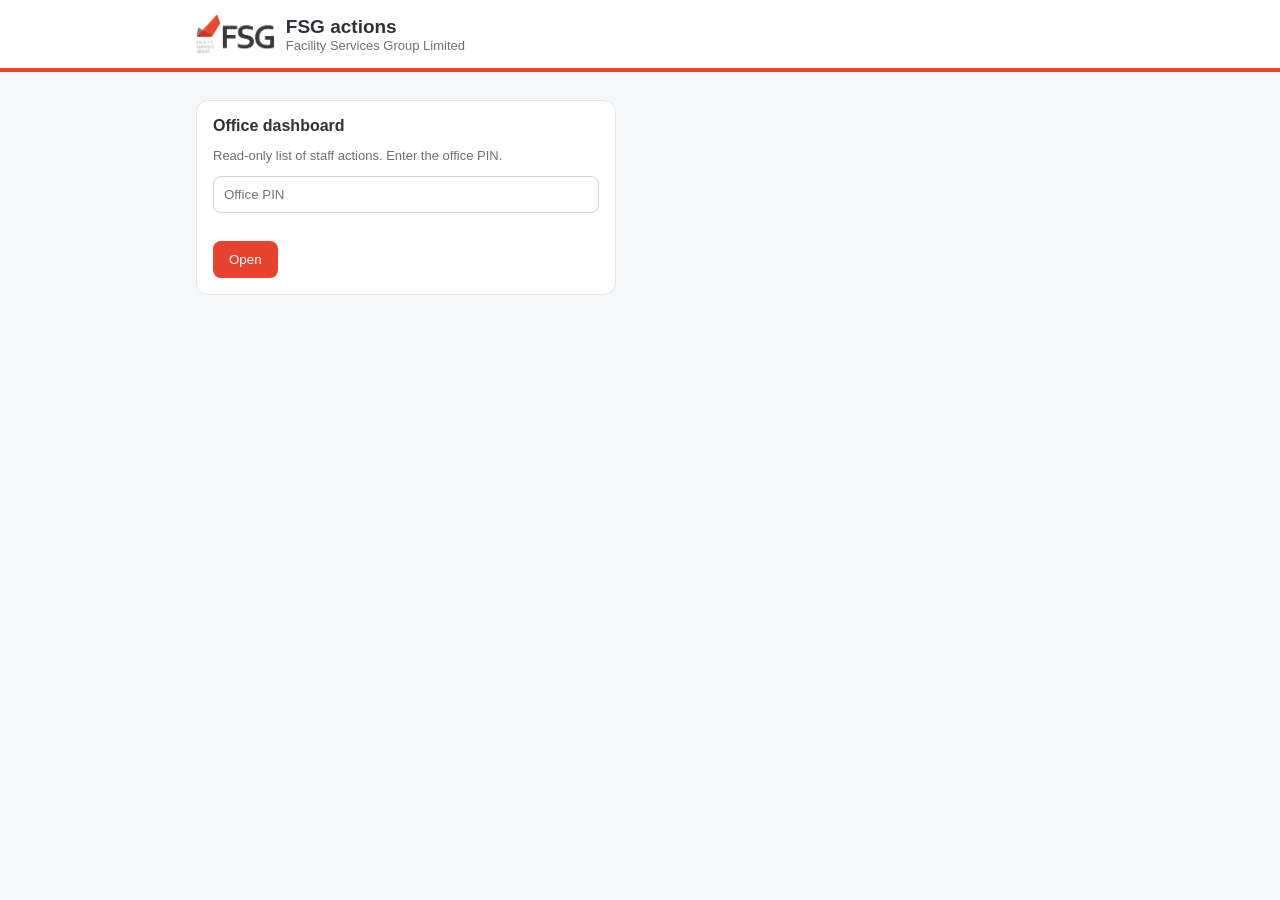
<file: actions/index.html>
<!doctype html><html lang="en-GB"><head><meta charset="utf-8"><meta name="viewport" content="width=device-width,initial-scale=1"><meta name="robots" content="noindex,nofollow"><title>FSG actions</title>
<style>
:root{--red:#e8432e;--ink:#2f3337;--mut:#6b7178;--line:#e3e5e8;--bg:#f5f6f7;--g:#1f8a4c;--a:#c98a00;--r:#c62f1d;--b:#2d6cdf;--m:#7b4fc9}
*{box-sizing:border-box}body{margin:0;font-family:-apple-system,Segoe UI,Roboto,Arial,sans-serif;background:var(--bg);color:var(--ink)}
header{background:#fff;border-bottom:4px solid var(--red)}.wrap{max-width:920px;margin:0 auto;padding:14px 16px}
header .wrap{display:flex;align-items:center;gap:12px}header img{height:40px}h1{font-size:19px;margin:0}
.card{background:#fff;border:1px solid var(--line);border-radius:12px;padding:16px;margin:14px 0}
.pill{display:inline-block;font-size:12px;font-weight:600;padding:2px 9px;border-radius:999px;color:#fff}.G{background:var(--g)}.A{background:var(--a)}.R{background:var(--r)}.B{background:var(--b)}.M{background:var(--m)}.X{background:#8a9097}
.mut{color:var(--mut)}.sm{font-size:13px}table{width:100%;border-collapse:collapse;font-size:14px}th{text-align:left;font-size:12px;color:var(--mut);text-transform:uppercase;padding:8px 6px;border-bottom:1px solid var(--line)}td{padding:9px 6px;border-bottom:1px solid var(--line);vertical-align:top}
button{font:600 15px inherit;font-family:inherit;border:0;border-radius:8px;padding:11px 16px;cursor:pointer}.pri{background:var(--red);color:#fff}.sec{background:#eef0f2;color:var(--ink)}
textarea,input{width:100%;font:15px inherit;font-family:inherit;padding:10px;border:1px solid #cfd3d8;border-radius:8px}textarea{min-height:90px}
.row{display:flex;gap:8px;flex-wrap:wrap;margin-top:10px}.ev{border-left:3px solid var(--line);padding:4px 10px;margin:6px 0}.err{color:var(--r);min-height:18px}
.detail{border-left:3px solid var(--red);padding:2px 12px;margin:10px 0}@media(max-width:640px){.hide-s{display:none}}
</style></head><body>
<header><div class="wrap"><img src="../fsg-logo.jpg" alt="FSG"><div><h1>FSG actions</h1><div class="sm mut">Facility Services Group Limited</div></div></div></header>
<main class="wrap" id="app"><p class="mut">Loading…</p></main>
<script>
const API="https://chftzzfssiaacvyvvucu.supabase.co/functions/v1/actions";const $=s=>document.querySelector(s);
const esc=s=>String(s??"").replace(/[&<>"]/g,c=>({"&":"&amp;","<":"&lt;",">":"&gt;",'"':"&quot;"}[c]));
const fd=d=>d?new Date(d).toLocaleDateString("en-GB",{day:"2-digit",month:"short",year:"numeric"}):"–";
const ft=d=>new Date(d).toLocaleString("en-GB",{day:"2-digit",month:"short",hour:"2-digit",minute:"2-digit"});
const today=new Date().toLocaleDateString("en-CA");
const call=async b=>{const r=await fetch(API,{method:"POST",headers:{"content-type":"application/json"},body:JSON.stringify(b)});const j=await r.json().catch(()=>({}));if(!r.ok)throw new Error(j.error||"Something went wrong.");return j};
function stPill(a){if(a.status==="done")return '<span class="pill G">Complete</span>';if(a.status==="cancelled")return '<span class="pill X">Cancelled</span>';
  if(a.due_date<today)return '<span class="pill R">Overdue</span>';if(a.due_date===today)return '<span class="pill M">Due today</span>';
  const d=(Date.parse(a.due_date)-Date.parse(today))/864e5;return d<=2?'<span class="pill A">Due soon</span>':a.status==="in_progress"?'<span class="pill B">In progress</span>':'<span class="pill B">Open</span>'}
const prio=a=>a.priority==="statutory"?' <span class="pill R">Statutory</span>':a.priority==="high"?' <span class="pill A">High priority</span>':"";
const KIND={created:"Action created",reminder:"Reminder sent",chase:"Overdue chase sent",escalated:"Escalated to Geraint and Neil",in_progress:"Marked in progress",completed:"Marked complete",note:"Update",extension_request:"Asked for more time",changed:"Changed by office"};
const t=new URLSearchParams(location.search).get("t");
async function owner(){let j;try{j=await call({op:"owner_get",t})}catch(e){$("#app").innerHTML=`<div class="card">This link isn’t valid.  Please use the link in your latest action email, or reply to ppm@fsgfm.co.uk.</div>`;return}
  const a=j.action,open=a.status!=="done"&&a.status!=="cancelled";
  $("#app").innerHTML=`<div class="card"><div class="sm mut">${esc(a.ref)}${a.site_name?"  ·  "+esc(a.site_name):""}</div><h2 style="margin:4px 0 8px;font-size:20px">${esc(a.title)}</h2>
  <div>${stPill(a)}${prio(a)}  <span class="sm">Due <b>${fd(a.due_date)}</b>  ·  Owner: ${esc(a.owner_name||"")}  ·  Set by ${esc(a.created_by)}</span></div>
  ${a.detail_html?`<div class="detail">${a.detail_html}</div>`:""}</div>
  ${open?`<div class="card"><b>Update this action</b><p class="sm mut" style="margin:4px 0 8px">Add a short note so Geraint and Neil can see where it stands.  A note is needed to mark it complete or to ask for more time.</p>
  <textarea id="note" placeholder="What has been done, or what is happening next…"></textarea><div class="err" id="err"></div>
  <div class="row"><button class="pri" data-s="done">Mark complete</button><button class="sec" data-s="in_progress">Mark in progress</button><button class="sec" data-s="note">Add update</button><button class="sec" data-s="extension">Ask for more time</button></div></div>`:""}
  <div class="card"><b>History</b>${j.events.map(e=>`<div class="ev"><div class="sm"><b>${KIND[e.kind]||esc(e.kind)}</b>  <span class="mut">${ft(e.at)}${e.actor&&e.actor!=="system"?"  ·  "+esc(e.actor):""}</span></div>${e.note&&!["created","changed"].includes(e.kind)?`<div class="sm">${esc(e.note)}</div>`:""}</div>`).join("")}</div>`;
  document.querySelectorAll("button[data-s]").forEach(b=>b.onclick=async()=>{const s=b.dataset.s,note=$("#note").value;$("#err").textContent="";
    if(s==="done"&&!confirm("Mark this action as complete?"))return;b.disabled=true;try{await call({op:"owner_update",t,status:s,note});owner()}catch(e){$("#err").textContent=e.message;b.disabled=false}})}
function office(){$("#app").innerHTML=`<div class="card" style="max-width:420px"><b>Office dashboard</b><p class="sm mut">Read-only list of staff actions.  Enter the office PIN.</p><input id="pin" type="password" inputmode="numeric" autocomplete="off" placeholder="Office PIN"><div class="err" id="err"></div><div class="row"><button class="pri" id="go">Open</button></div></div>`;
  const go=async()=>{try{const j=await call({op:"office_list",pin:$("#pin").value});list(j.actions)}catch(e){$("#err").textContent=e.message}};$("#go").onclick=go;$("#pin").onkeydown=e=>{if(e.key==="Enter")go()}}
function list(A){const op=A.filter(a=>a.status==="open"||a.status==="in_progress"),cl=A.filter(a=>!op.includes(a));
  const tb=xs=>`<table><tr><th>Ref</th><th>Action</th><th class="hide-s">Site</th><th>Owner</th><th>Due</th><th>Status</th></tr>${xs.map(a=>`<tr><td>${esc(a.ref)}</td><td>${esc(a.title)}${prio(a)}${a.escalated?' <span class="pill R">Escalated</span>':""}</td><td class="hide-s">${esc(a.site_name||"")}</td><td>${esc(a.owner_name||a.owner_email)}</td><td>${fd(a.due_date)}</td><td>${stPill(a)}</td></tr>`).join("")||'<tr><td colspan="6" class="mut">None</td></tr>'}</table>`;
  $("#app").innerHTML=`<div class="card"><b>Open actions (${op.length})</b>${tb(op)}</div><div class="card"><b>Closed</b>${tb(cl.slice(-30).reverse())}</div><p class="sm mut">Actions are set by Geraint or Neil through ppm@fsgfm.co.uk.  Owners update their own actions from the link in their email.</p>`}
t?owner():office();
</script></body></html>
</file>
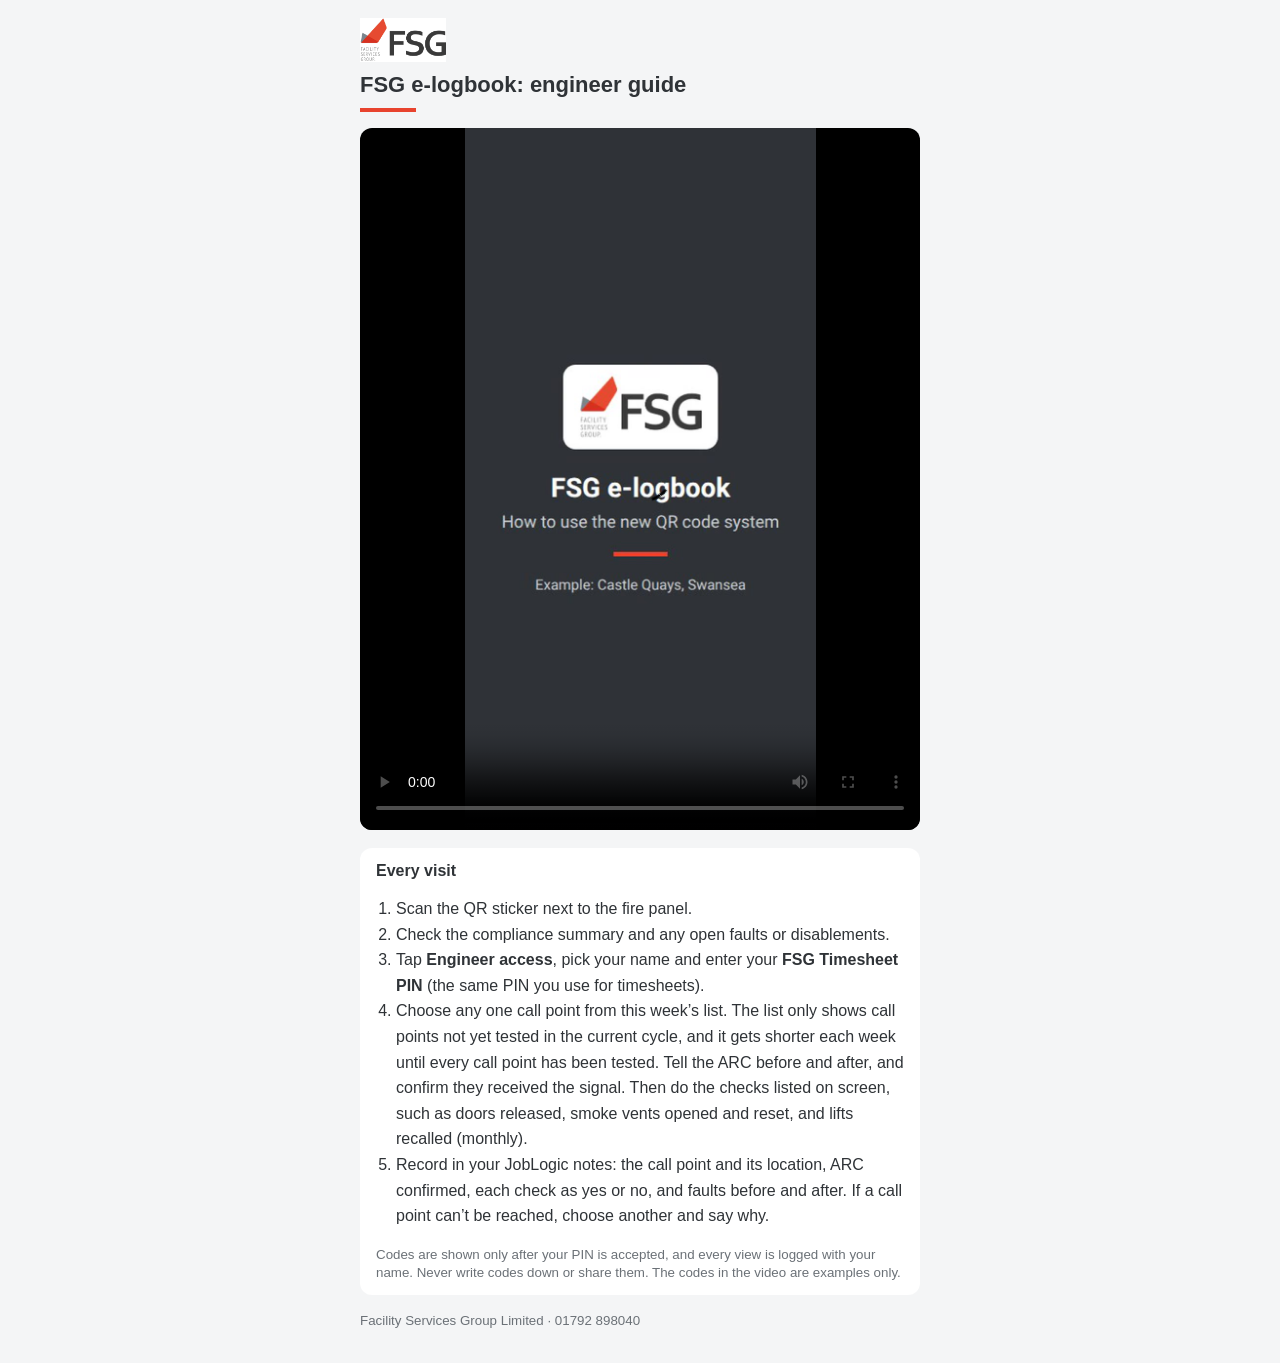
<file: guide/index.html>
<!doctype html><html lang="en-GB"><head><meta charset="utf-8"><meta name="viewport" content="width=device-width,initial-scale=1"><meta name="robots" content="noindex"><title>FSG e-logbook – engineer guide</title>
<style>body{margin:0;font-family:-apple-system,Segoe UI,Roboto,Arial,sans-serif;background:#f4f5f6;color:#2f3337}.w{max-width:560px;margin:0 auto;padding:18px}h1{font-size:22px;margin:6px 0 4px}.bar{height:4px;background:#e8432e;width:56px;margin:10px 0 16px}video{width:100%;max-height:78vh;border-radius:12px;background:#000}ol{padding-left:20px;line-height:1.6}.c{background:#fff;border-radius:12px;padding:14px 16px;margin-top:14px}small{color:#6b7177}</style></head>
<body><div class="w"><img src="../fsg-logo.jpg" alt="FSG" style="height:44px"><h1>FSG e-logbook: engineer guide</h1><div class="bar"></div>
<video controls playsinline preload="metadata" poster="poster.jpg" src="fsg-elogbook-guide.mp4"></video>
<div class="c"><b>Every visit</b><ol><li>Scan the QR sticker next to the fire panel.</li><li>Check the compliance summary and any open faults or disablements.</li><li>Tap <b>Engineer access</b>, pick your name and enter your <b>FSG Timesheet PIN</b> (the same PIN you use for timesheets).</li><li>Choose any one call point from this week&rsquo;s list.  The list only shows call points not yet tested in the current cycle, and it gets shorter each week until every call point has been tested.  Tell the ARC before and after, and confirm they received the signal.  Then do the checks listed on screen, such as doors released, smoke vents opened and reset, and lifts recalled (monthly).</li><li>Record in your JobLogic notes: the call point and its location, ARC confirmed, each check as yes or no, and faults before and after.  If a call point can&rsquo;t be reached, choose another and say why.</li></ol>
<small>Codes are shown only after your PIN is accepted, and every view is logged with your name.  Never write codes down or share them.  The codes in the video are examples only.</small></div>
<p><small>Facility Services Group Limited · 01792 898040</small></p></div></body></html>
</file>
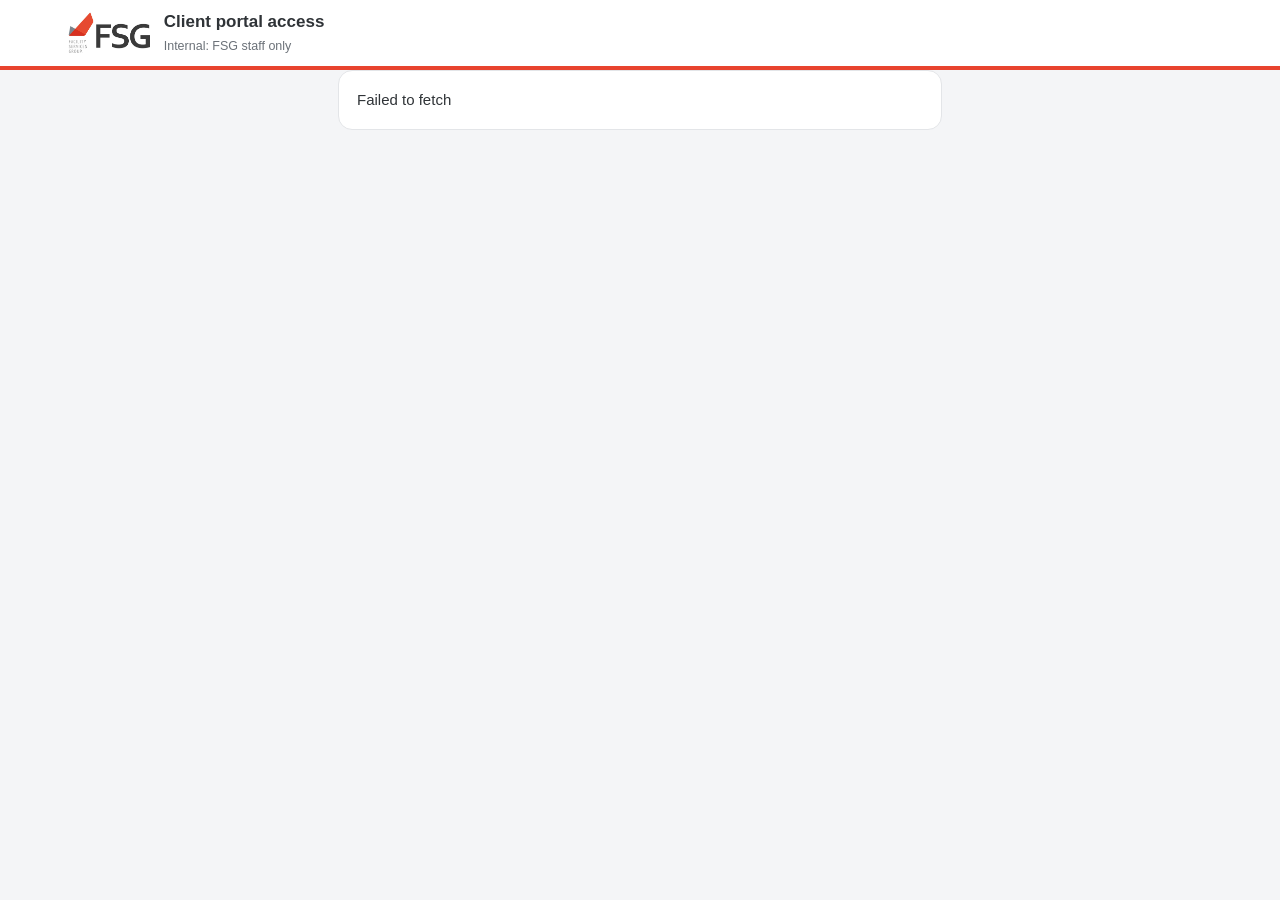
<file: client/invite/index.html>
<!doctype html><html lang="en-GB"><head><meta charset="utf-8"><meta name="viewport" content="width=device-width,initial-scale=1"><meta name="robots" content="noindex,nofollow">
<title>Approve client portal access</title><link rel="icon" href="../../fsg-logo.jpg"><link rel="stylesheet" href="../app.css?v=3">
<script src="../report.js?v=2"></script><script src="../nbsp.js?v=1"></script></head><body>
<header class="top"><div class="wrap"><img src="../../fsg-logo.jpg" alt="FSG"><div class="brand"><b>Client portal access</b><span>Internal: FSG staff only</span></div></div></header>
<main class="wrap" id="app" style="max-width:640px"><div class="card mut">Loading…</div></main>
<script>
const $=s=>document.querySelector(s);const t=new URLSearchParams(location.search).get("t")||"";
(async()=>{let j;try{j=await call({op:"invite_get",t})}catch(e){$("#app").innerHTML=`<div class="card">${esc(e.message)}</div>`;return}const i=j.invite;
$("#app").innerHTML=`<div class="card"><h2>Approve portal access</h2><p>${esc(i.invited_by||"The client")} at <b>${esc(i.account)}</b> has asked to add a colleague:</p>
<table><tr><th>Name</th><td>${esc(i.name)}</td></tr><tr><th>Email</th><td>${esc(i.email)}</td></tr><tr><th>Job title</th><td>${esc(i.job_title||"–")}</td></tr><tr><th>Access</th><td>${i.role==="admin"?"Administrator (can add and remove users)":"Standard user"}</td></tr></table>
<p class="sm mut" style="margin-top:12px">If you approve, they're emailed a personal set-up link straight away, with the account manager copied.  If you decline, nothing is sent to them.</p>
<label class="sm">Your name</label><input id="by" placeholder="e.g. Neil Evans"><div class="err" id="err"></div>
<div class="row" style="gap:10px"><button class="pri" id="ok">Approve and send invitation</button><button class="sec" id="no">Decline</button></div></div>`;
const go=async d=>{const by=$("#by").value.trim();if(by.length<3){$("#err").textContent="Please enter your name.";return}if(d==="decline"&&!confirm("Decline this request?  Nothing will be sent to them."))return;
 $("#ok").disabled=$("#no").disabled=true;try{await call({op:"invite_decide",t,decision:d,by});$("#app").innerHTML=`<div class="card"><h2>${d==="approve"?"Invitation sent":"Request declined"}</h2><p>${d==="approve"?esc(i.name)+" has been emailed a set-up link.":"Nothing was sent to "+esc(i.name)+"."}  A note has gone to ppm@ and the account manager.</p></div>`}catch(e){$("#err").textContent=e.message;$("#ok").disabled=$("#no").disabled=false}};
$("#ok").onclick=()=>go("approve");$("#no").onclick=()=>go("decline")})();
</script></body></html>
</file>
<file: client/app.css>
:root{--red:#e8432e;--acc:#e8432e;--acc2:#f3b3a8;--ink:#2f3337;--mut:#6b7178;--line:#e3e5e8;--bg:#f4f5f7;--g:#1f8a4c;--a:#c98a00;--r:#c62f1d;--b:#2d6cdf;--m:#7b4fc9;--card:#fff}
*{box-sizing:border-box}html,body{margin:0}body{font-family:-apple-system,"Segoe UI",Roboto,Arial,sans-serif;background:var(--bg);color:var(--ink);font-size:15px;line-height:1.45}
a{color:#b42318}.wrap{max-width:1180px;margin:0 auto;padding:0 18px}
header.top{background:#fff;border-bottom:4px solid var(--acc);position:sticky;top:0;z-index:20}
header.top .wrap{display:flex;align-items:center;gap:14px;min-height:66px}header.top img{height:42px}
.brand b{display:block;font-size:17px}.brand span{font-size:12.5px;color:var(--mut)}
.sp{flex:1}.who{font-size:13px;color:var(--mut);text-align:right}.who button{margin-left:8px}
nav.tabs{background:#2f3337}nav.tabs .wrap{display:flex;gap:2px;overflow-x:auto}
nav.tabs button{background:none;border:0;color:#c9cdd1;font:600 14px inherit;font-family:inherit;padding:13px 16px;cursor:pointer;white-space:nowrap;border-bottom:3px solid transparent}
nav.tabs button.on{color:#fff;border-bottom-color:var(--acc)}
main{padding:20px 0 50px}h1{font-size:24px;margin:0 0 4px}h2{font-size:18px;margin:0 0 12px;display:flex;align-items:center;gap:10px}h2:before{content:"";width:5px;height:20px;background:var(--acc);border-radius:2px}
.card{background:var(--card);border:1px solid var(--line);border-radius:14px;padding:18px;margin:0 0 16px}
.hero{background:linear-gradient(120deg,#2f3337 0%,#3b4046 60%,#4a2a26 100%);color:#fff;border-radius:16px;padding:24px 24px;margin-bottom:16px;position:relative;overflow:hidden}
.hero:after{content:"";position:absolute;right:-60px;top:-60px;width:220px;height:220px;border-radius:50%;background:rgba(232,67,46,.18)}
.hero .k{font-size:12px;letter-spacing:.08em;text-transform:uppercase;opacity:.75}.hero h1{color:#fff;font-size:26px;margin:4px 0}.hero p{margin:4px 0 0;opacity:.85}
.kpis{display:grid;grid-template-columns:repeat(auto-fit,minmax(170px,1fr));gap:12px;margin-bottom:16px}
.kpi{background:#fff;border:1px solid var(--line);border-radius:14px;padding:14px 16px}.kpi .l{font-size:12px;color:var(--mut);text-transform:uppercase;letter-spacing:.04em}.kpi .v{font-size:26px;font-weight:700;margin:2px 0}.kpi .s{font-size:12.5px;color:var(--mut)}
.ring{display:flex;align-items:center;gap:12px}.ring canvas{width:62px!important;height:62px!important}
.grid2{display:grid;grid-template-columns:1.6fr 1fr;gap:16px}@media(max-width:860px){.grid2{grid-template-columns:1fr}}
table{width:100%;border-collapse:collapse;font-size:14px}th{text-align:left;font-size:11.5px;color:var(--mut);text-transform:uppercase;letter-spacing:.04em;padding:9px 8px;border-bottom:1px solid var(--line);background:#fafbfc}
td{padding:9px 8px;border-bottom:1px solid var(--line);vertical-align:top}tr.sec td{background:#f1f2f4;font-weight:700}
.pill{display:inline-block;font-size:12px;font-weight:600;padding:2px 9px;border-radius:999px;color:#fff;white-space:nowrap}.G{background:var(--g)}.A{background:var(--a)}.R{background:var(--r)}.B{background:var(--b)}.M{background:var(--m)}.X{background:#8a9097}
.mut{color:var(--mut)}.sm{font-size:13px}.r{text-align:right}.nowrap{white-space:nowrap}
.note{background:#fff7f5;border:1px solid #f6d3cc;border-radius:12px;padding:14px 16px;font-size:14px}
.quiet{border-left:4px solid var(--acc);background:#fff;padding:12px 16px;border-radius:10px;font-size:14px;color:#3d4247}
button,.btn{font:600 14px inherit;font-family:inherit;border:0;border-radius:9px;padding:10px 16px;cursor:pointer;text-decoration:none;display:inline-block}
.pri{background:var(--acc);color:#fff}.sec{background:#eef0f2;color:var(--ink)}.ghost{background:transparent;color:var(--ink);border:1px solid var(--line)}
input,select,textarea{font:15px inherit;font-family:inherit;padding:10px 12px;border:1px solid #cfd3d8;border-radius:9px;width:100%;background:#fff}textarea{min-height:120px}
.row{display:flex;gap:10px;flex-wrap:wrap;align-items:center}.err{color:var(--r);min-height:20px;font-size:14px}
.login{max-width:420px;margin:60px auto}.login .card{padding:26px}
.files{display:grid;grid-template-columns:repeat(auto-fill,minmax(260px,1fr));gap:10px}.file{border:1px solid var(--line);border-radius:12px;padding:12px;background:#fff;display:flex;gap:10px;align-items:flex-start}
.file .ic{width:34px;height:42px;border-radius:5px;background:#fdeeea;color:var(--acc);font:700 11px inherit;display:flex;align-items:center;justify-content:center;flex:none}
.file b{display:block;font-size:14px;word-break:break-word}.file .row{margin-top:6px}.file button{padding:6px 10px;font-size:13px}
.chips{display:flex;gap:6px;flex-wrap:wrap}.chip{border:1px solid var(--line);background:#fff;border-radius:999px;padding:5px 12px;font-size:13px;cursor:pointer}.chip.on{background:var(--ink);color:#fff;border-color:var(--ink)}
.banner{background:#7b4fc9;color:#fff;padding:10px 16px;border-radius:10px;margin-bottom:14px;font-weight:600}
.hide{display:none}@media(max-width:640px){.hide-s{display:none}.hero h1{font-size:21px}.kpi .v{font-size:22px}}
footer{color:var(--mut);font-size:12.5px;text-align:center;padding:20px}

.cob{display:flex;align-items:center;gap:12px}.cob .bar{width:1px;height:30px;background:var(--line)}.cob img.cl{height:22px;width:auto}
.hero.br{background:linear-gradient(120deg,#000 0%,#0b1d2b 55%,var(--acc) 130%)}.hero.br:after{background:rgba(255,255,255,.07)}
.hero .clogo{position:absolute;right:24px;top:22px;height:30px;width:auto;z-index:1;opacity:.95}
@media(max-width:640px){.hero .clogo{position:static;display:block;height:22px;margin-bottom:10px}.cob img.cl{height:16px}.cob .bar{height:22px}}
.utbl td{vertical-align:middle}.tag{display:inline-block;font-size:11px;font-weight:700;padding:2px 8px;border-radius:20px;background:#eef0f2;color:#3d4247}.tag.ad{background:#e6f1f9;color:#005a8e}.tag.pe{background:#fff4dc;color:#8a5a00}
body.br nav.tabs{background:#111417}
@media(max-width:640px){header.top .wrap{gap:10px;min-height:56px}header.top img{height:32px}.brand b{font-size:15px}.brand span{display:none}.who{font-size:0}.who button{font-size:13px;margin-left:0}.utbl td,.utbl th{padding:8px 6px}.utbl button{display:block;margin:0 0 4px auto}}
@media(max-width:640px){.mcards tr:first-child{display:none}.mcards tr{display:grid;grid-template-columns:1fr 1fr;gap:4px 10px;padding:10px 2px;border-bottom:1px solid var(--line)}.mcards td{border:0;padding:0;text-align:left}.mcards td.r{text-align:right}.mcards td.full{grid-column:1/-1}.mcards td.full.r{text-align:left}.kpis{grid-template-columns:1fr 1fr!important}.kpis .kpi:last-child:nth-child(odd){grid-column:1/-1}}
.ml{display:none}@media(max-width:640px){.ml{display:inline;color:var(--mut);font-size:12px}}
.hero .clogos{position:absolute;right:24px;top:20px;z-index:1;display:flex;gap:16px;align-items:center}.hero .clogos img{width:auto;opacity:.97}
@media(max-width:640px){.hero .clogos{position:static;margin-bottom:10px}.hero .clogos img{max-height:30px}}
.cob img.cl{height:var(--h,22px)!important}@media(max-width:640px){.cob img.cl{height:calc(var(--h,22px)*.72)!important}}
.g2{display:grid;grid-template-columns:repeat(auto-fit,minmax(240px,1fr));gap:12px}.g2 textarea{font:inherit;padding:8px;border:1px solid #ccd;border-radius:6px}
@media(min-width:900px){nav.tabs .wrap{flex-wrap:wrap;overflow:visible}nav.tabs button{padding:13px 13px}}
#sitebar{display:flex;gap:10px;align-items:center;flex-wrap:wrap;margin-top:14px;margin-bottom:-4px}#sitebar select{width:auto;min-width:200px;padding:6px 8px}#sitebar.hide{display:none}
</file>
